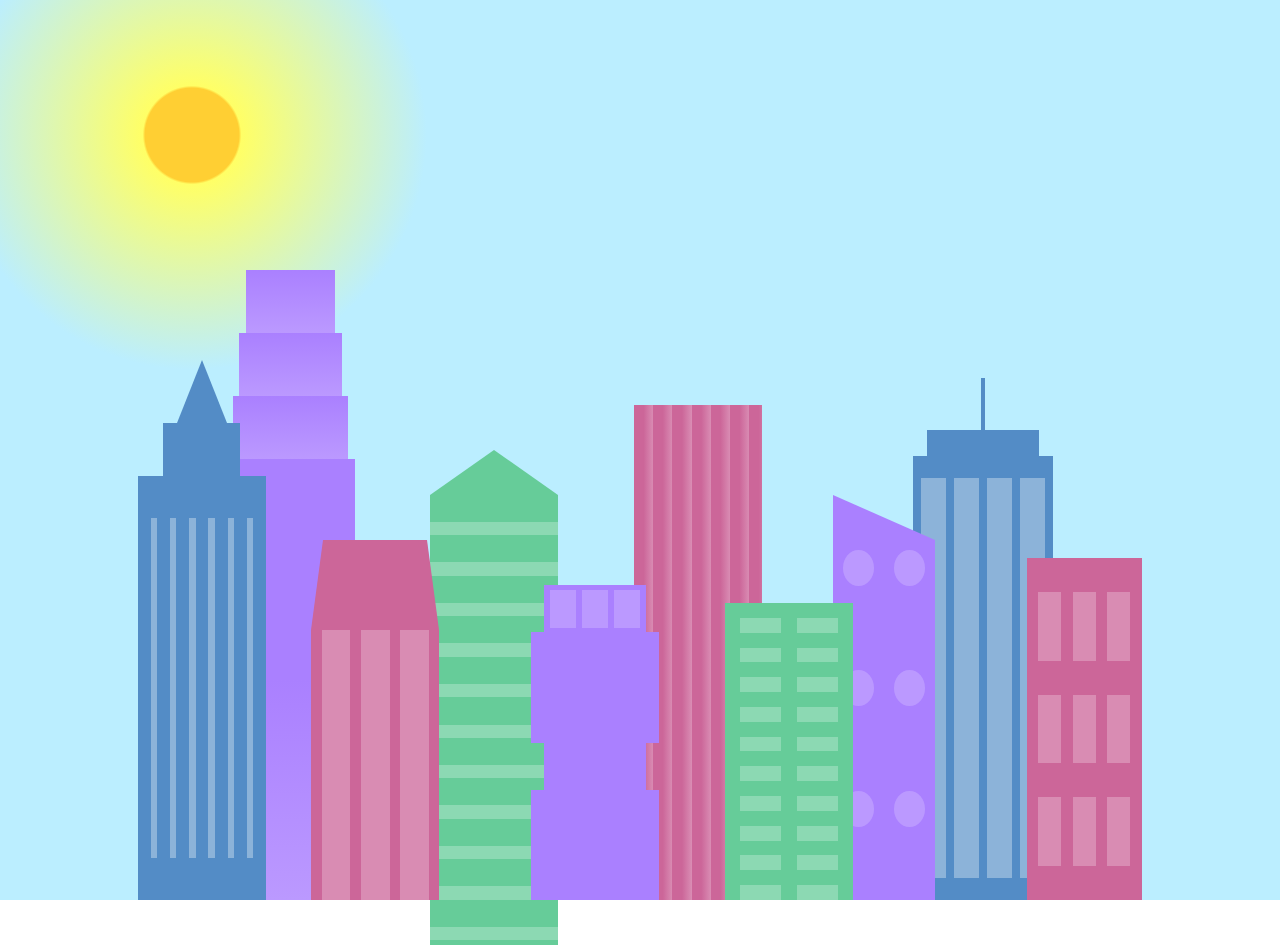
<file: city.html>
<!DOCTYPE html>
<html lang="en">    
  <head>
    <meta charset="UTF-8">
    <title>City Skyline</title>
    <link href="css/city.css" rel="stylesheet" />   
  </head>

  <body>
    <div class="background-buildings sky">
      <div></div>
      <div></div>
      <div class="bb1 building-wrap">
        <div class="bb1a bb1-window"></div>
        <div class="bb1b bb1-window"></div>
        <div class="bb1c bb1-window"></div>
        <div class="bb1d"></div>
      </div>
      <div class="bb2">
        <div class="bb2a"></div>
        <div class="bb2b"></div>
      </div>
      <div class="bb3"></div>
      <div></div>
      <div class="bb4 building-wrap">
        <div class="bb4a"></div>
        <div class="bb4b"></div>
        <div class="bb4c window-wrap">
          <div class="bb4-window"></div>
          <div class="bb4-window"></div>
          <div class="bb4-window"></div>
          <div class="bb4-window"></div>
        </div>
      </div>
      <div></div>
      <div></div>
    </div>

    <div class="foreground-buildings">
      <div></div>
      <div></div>
      <div class="fb1 building-wrap">
        <div class="fb1a"></div>
        <div class="fb1b"></div>
        <div class="fb1c"></div>
      </div>
      <div class="fb2">
        <div class="fb2a"></div>
        <div class="fb2b window-wrap">
          <div class="fb2-window"></div>
          <div class="fb2-window"></div>
          <div class="fb2-window"></div>
        </div>
      </div>
      <div></div>
      <div class="fb3 building-wrap">
        <div class="fb3a window-wrap">
          <div class="fb3-window"></div>
          <div class="fb3-window"></div>
          <div class="fb3-window"></div>
        </div>
        <div class="fb3b"></div>
        <div class="fb3a"></div>
        <div class="fb3b"></div>
      </div>
      <div class="fb4">
        <div class="fb4a"></div>
        <div class="fb4b">
          <div class="fb4-window"></div>
          <div class="fb4-window"></div>
          <div class="fb4-window"></div>
          <div class="fb4-window"></div>
          <div class="fb4-window"></div>
          <div class="fb4-window"></div>
        </div>
      </div>
      <div class="fb5"></div>
      <div class="fb6"></div>
      <div></div>
      <div></div>
    </div>
  </body>
</html>
</file>
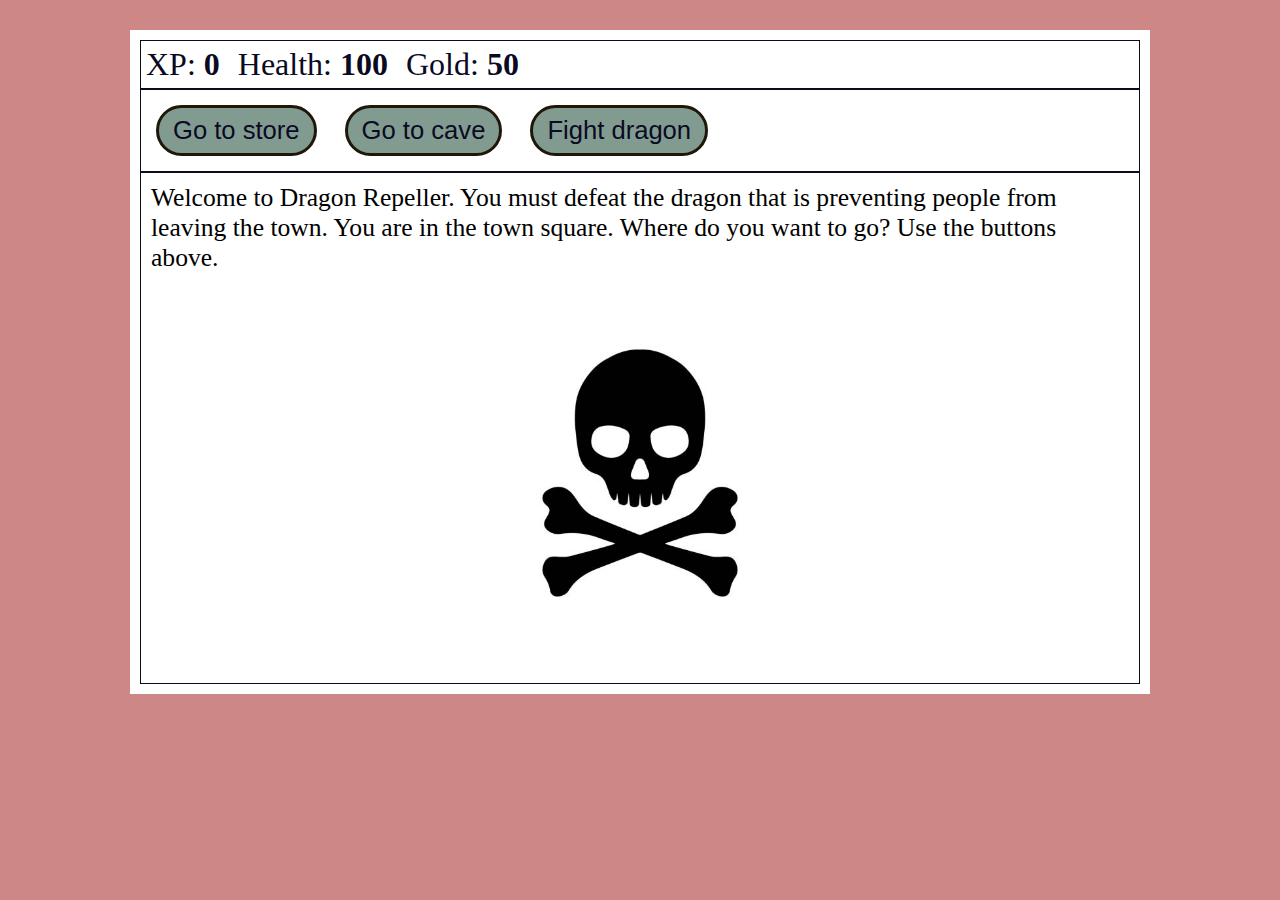
<file: game.html>
<!DOCTYPE html>
<html lang="en">
  <head>
    <meta charset="utf-8">
    <link rel="stylesheet" href="css/styles.css">
    <title>Role-Playing Game from FreeCodeCamp</title>
  </head>
  <body>
    <div id="game">
      <div id="stats">
        <span class="stat">XP: <strong><span id="xpText">0</span></strong></span>
        <span class="stat">Health: <strong><span id="healthText">100</span></strong></span>
        <span class="stat">Gold: <strong><span id="goldText">50</span></strong></span>
      </div>
      <div id="controls">
        <button id="button1" class="buttons">Go to store</button>
        <button id="button2" class="buttons">Go to cave</button>
        <button id="button3" class="buttons">Fight dragon</button>
      </div>
      <div id="monsterStats">
        <span class="stat">Monster Name: <strong><span id="monsterName"></span></strong></span>
        <span class="stat">Health: <strong><span id="monsterHealth"></span></strong></span>
      </div>
      <div id="text">
        Welcome to Dragon Repeller. You must defeat the dragon that is preventing people from leaving the town. You are in the town square. Where do you want to go? Use the buttons above.
        
        <img src="images/skull.jpg" id="skull">
      </div>
      
    </div>
    <script src="js/scripts.js"></script>
  </body>
</html>
</file>
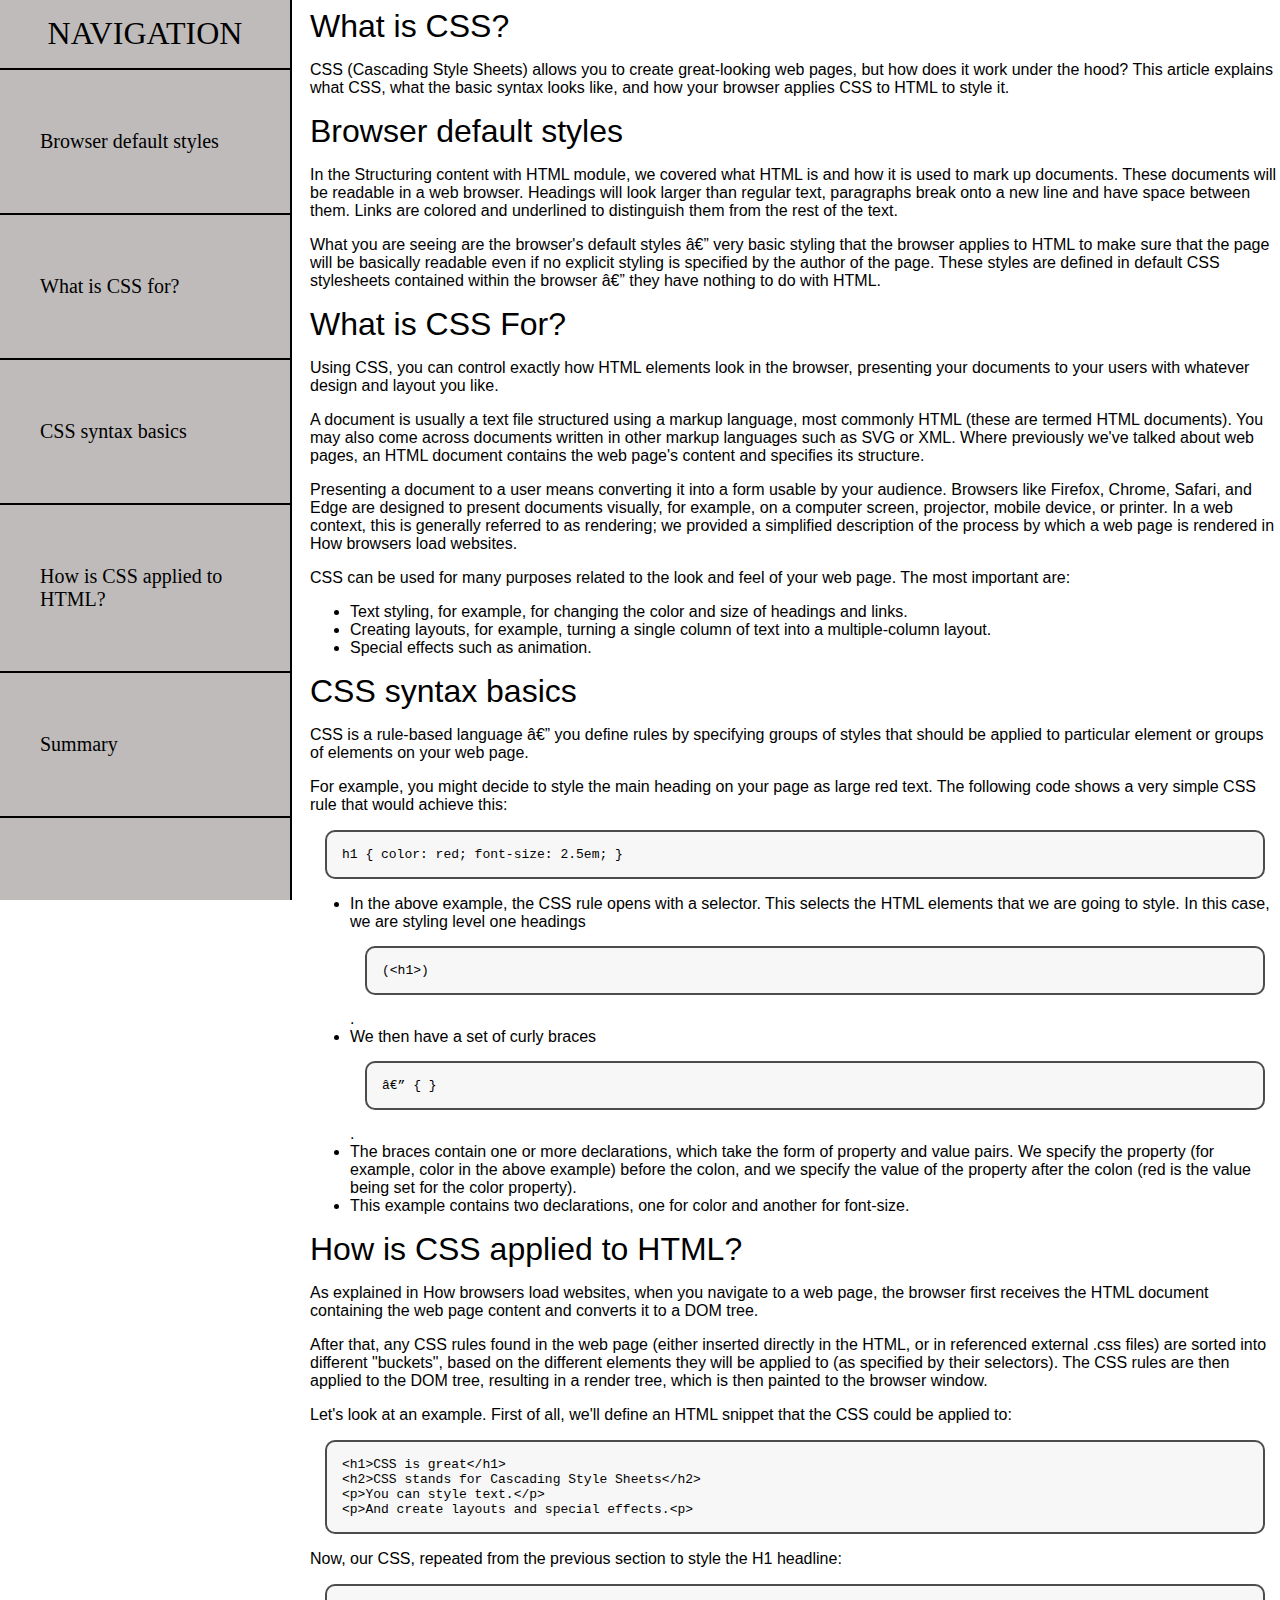
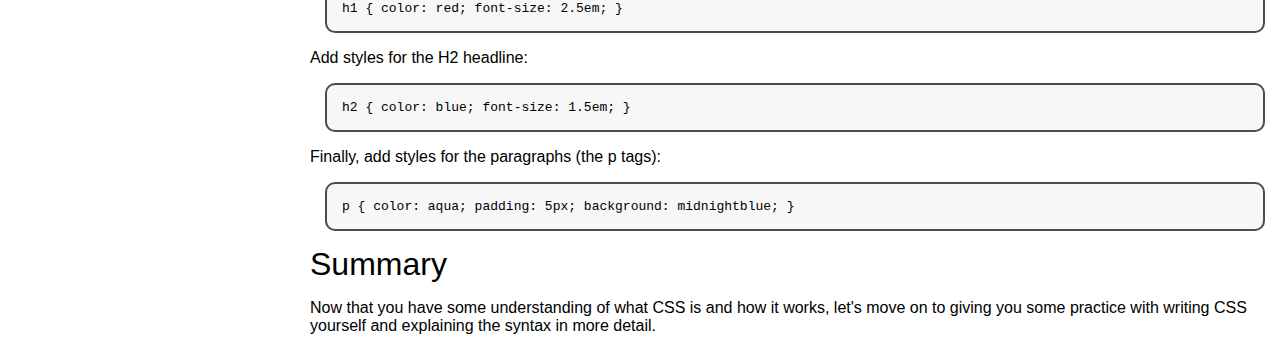
<file: techdoc.html>
<!doctype html>

<html lang="en">

  <head>
    <meta charset="utf-8">
    <meta name="viewport" content="width=device-width, initial-scale=1">
    <title>Technical Doc</title>
    <!-- You may want to add other icon formats and sizes, but have this at the least: -->
    <link rel="shortcut icon" href="favicon.ico">
    <link rel="stylesheet" href="css/techdoc.css">
  </head>

  <body>
    <nav id="navbar">
      <header>NAVIGATION</header>
      <ul>
        
        <li><a class="nav-link" href="#Browser_default_styles">Browser default styles</a></li>
        <li><a class="nav-link" href="#What_is_CSS_for?">What is CSS for?</a></li>
        <li><a class="nav-link" href="#CSS_syntax_basics">CSS syntax basics</a></li>
        <li><a class="nav-link" href="#How_is_CSS_applied_to_HTML?">How is CSS applied to HTML?</a></li> 
        <li><a class="nav-link" href="#Summary">Summary</a></li> 
      </ul>
    </nav>
    <main id="main-doc">
      <section>
        <header>What is CSS?</header>
          <p>CSS (Cascading Style Sheets) allows you to create great-looking web pages, but how does it work under the hood? This article explains what CSS, what the basic syntax looks like, and how your browser applies CSS to HTML to style it.</p>
      </section>
      <section class="main-section" id="Browser_default_styles">
        <header>Browser default styles</header>
          <p>In the Structuring content with HTML module, we covered what HTML is and how it is used to mark up documents. These documents will be readable in a web browser. Headings will look larger than regular text, paragraphs break onto a new line and have space between them. Links are colored and underlined to distinguish them from the rest of the text.</p>
          <p>What you are seeing are the browser's default styles â€” very basic styling that the browser applies to HTML to make sure that the page will be basically readable even if no explicit styling is specified by the author of the page. These styles are defined in default CSS stylesheets contained within the browser â€” they have nothing to do with HTML.</p>
      </section>
      <section class="main-section" id="What_is_CSS_for?">
        <header>What is CSS For?</header>
          <p>Using CSS, you can control exactly how HTML elements look in the browser, presenting your documents to your users with whatever design and layout you like.</p>
          <p>A document is usually a text file structured using a markup language, most commonly HTML (these are termed HTML documents). You may also come across documents written in other markup languages such as SVG or XML. Where previously we've talked about web pages, an HTML document contains the web page's content and specifies its structure.</p>
          <p>Presenting a document to a user means converting it into a form usable by your audience. Browsers like Firefox, Chrome, Safari, and Edge are designed to present documents visually, for example, on a computer screen, projector, mobile device, or printer. In a web context, this is generally referred to as rendering; we provided a simplified description of the process by which a web page is rendered in How browsers load websites.</p>
          <p>CSS can be used for many purposes related to the look and feel of your web page. The most important are:
          </p>
          <ul>
            <li>Text styling, for example, for changing the color and size of headings and links.</li>
            <li>Creating layouts, for example, turning a single column of text into a multiple-column layout.</li>
            <li>Special effects such as animation.</li>
          </ul>
      </section>
      <section class="main-section" id="CSS_syntax_basics">
        <header>CSS syntax basics</header>
          <p>CSS is a rule-based language â€” you define rules by specifying groups of styles that should be applied to particular element or groups of elements on your web page.</p>
          <p>For example, you might decide to style the main heading on your page as large red text. The following code shows a very simple CSS rule that would achieve this:</p>
          <code>h1 {
            color: red;
            font-size: 2.5em;
          }</code>
          <ul>
            <li>In the above example, the CSS rule opens with a selector. This selects the HTML elements that we are going to style. In this case, we are styling level one headings <code>(&lt;h1&gt;)</code>.</li>
            <li>We then have a set of curly braces <code>â€” { }</code>.</li>
            <li>The braces contain one or more declarations, which take the form of property and value pairs. We specify the property (for example, color in the above example) before the colon, and we specify the value of the property after the colon (red is the value being set for the color property).</li>
            <li>This example contains two declarations, one for color and another for font-size.</li>
          </ul>
      </section>
      <section class="main-section" id="How_is_CSS_applied_to_HTML?">
        <header>How is CSS applied to HTML?</header>
          <p>As explained in How browsers load websites, when you navigate to a web page, the browser first receives the HTML document containing the web page content and converts it to a DOM tree.</p>
          <p>After that, any CSS rules found in the web page (either inserted directly in the HTML, or in referenced external .css files) are sorted into different "buckets", based on the different elements they will be applied to (as specified by their selectors). The CSS rules are then applied to the DOM tree, resulting in a render tree, which is then painted to the browser window.</p>
          <p>Let's look at an example. First of all, we'll define an HTML snippet that the CSS could be applied to:</p>
          <code>&lt;h1&gt;CSS is great&lt;/h1&gt;<br>
            &lt;h2&gt;CSS stands for Cascading Style Sheets&lt;/h2&gt;<br>
            &lt;p&gt;You can style text.&lt;/p&gt;<br>
            &lt;p&gt;And create layouts and special effects.&lt;p&gt;</code>
          <p>Now, our CSS, repeated from the previous section to style the H1 headline:</p>
          <code>h1 {
            color: red;
            font-size: 2.5em;
          }</code>
          <p>Add styles for the H2 headline:</p>
          <code>h2 {
            color: blue;
            font-size: 1.5em;
          }</code>
          <p>Finally, add styles for the paragraphs (the p tags):</p>
          <code>p {
            color: aqua;
            padding: 5px;
            background: midnightblue;
          }</code>
      </section>
      <section class="main-section" id="Summary">
        <header>Summary</header>
          <p>Now that you have some understanding of what CSS is and how it works, let's move on to giving you some practice with writing CSS yourself and explaining the syntax in more detail.</p>
      </section>

    </main>
    <!--<script src="your.js"></script>
    <noscript>
       Optional, place it wherever it makes sense 
      JavaScript is not enabled.
    </noscript>-->
  </body>

</html>
</file>
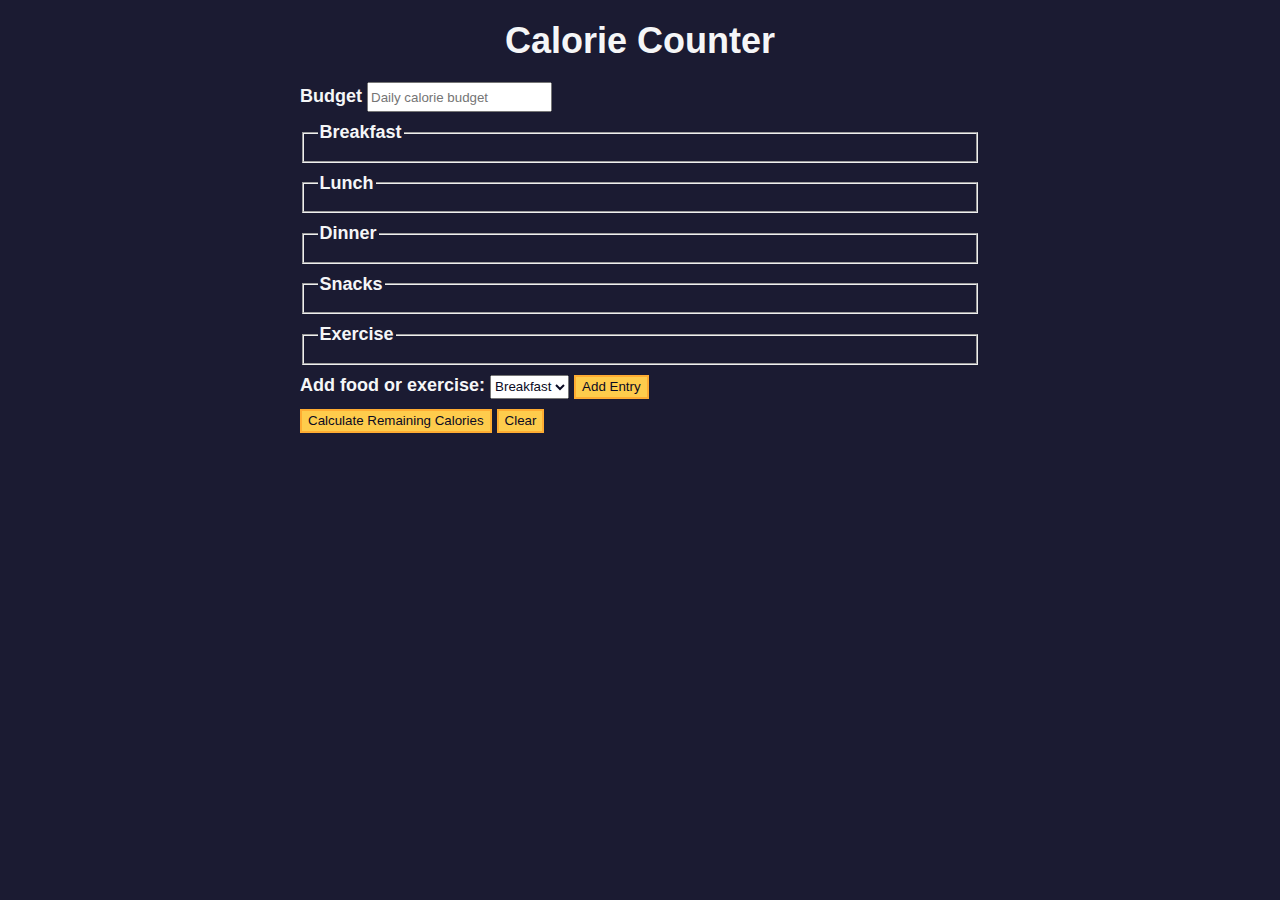
<file: calorie-counter/calorie-counter.html>
<!DOCTYPE html>
<html lang="en">
  <head>
    <meta charset="utf-8" />
    <meta name="viewport" content="width=device-width, initial-scale=1.0" />
    <link rel="stylesheet" href="calorie-counter.css" />
    <title>Calorie Counter</title>
  </head>
  <body>
    <main>
      <h1>Calorie Counter</h1>
      <div class="container">
        <form id="calorie-counter">
          <label for="budget">Budget</label>
          <input
            type="number"
            min="0"
            id="budget"
            placeholder="Daily calorie budget"
            required
          />
          <fieldset id="breakfast">
            <legend>Breakfast</legend>
            <div class="input-container"></div>
          </fieldset>
          <fieldset id="lunch">
            <legend>Lunch</legend>
            <div class="input-container"></div>
          </fieldset>
          <fieldset id="dinner">
            <legend>Dinner</legend>
            <div class="input-container"></div>
          </fieldset>
          <fieldset id="snacks">
            <legend>Snacks</legend>
            <div class="input-container"></div>
          </fieldset>
          <fieldset id="exercise">
            <legend>Exercise</legend>
            <div class="input-container"></div>
          </fieldset>
          <div class="controls">
            <span>
              <label for="entry-dropdown">Add food or exercise:</label>
              <select id="entry-dropdown" name="options">
                <option value="breakfast" selected>Breakfast</option>
                <option value="lunch">Lunch</option>
                <option value="dinner">Dinner</option>
                <option value="snacks">Snacks</option>
                <option value="exercise">Exercise</option>
              </select>
              <button type="button" id="add-entry">Add Entry</button>
            </span>
          </div>
          <div>
            <button type="submit">
              Calculate Remaining Calories
            </button>
            <button type="button" id="clear">Clear</button>
          </div>
        </form>
        <div id="output" class="output hide"></div>
      </div>
    </main>
    <script src="calorie-counter.js"></script>
  </body>
</html>
</file>
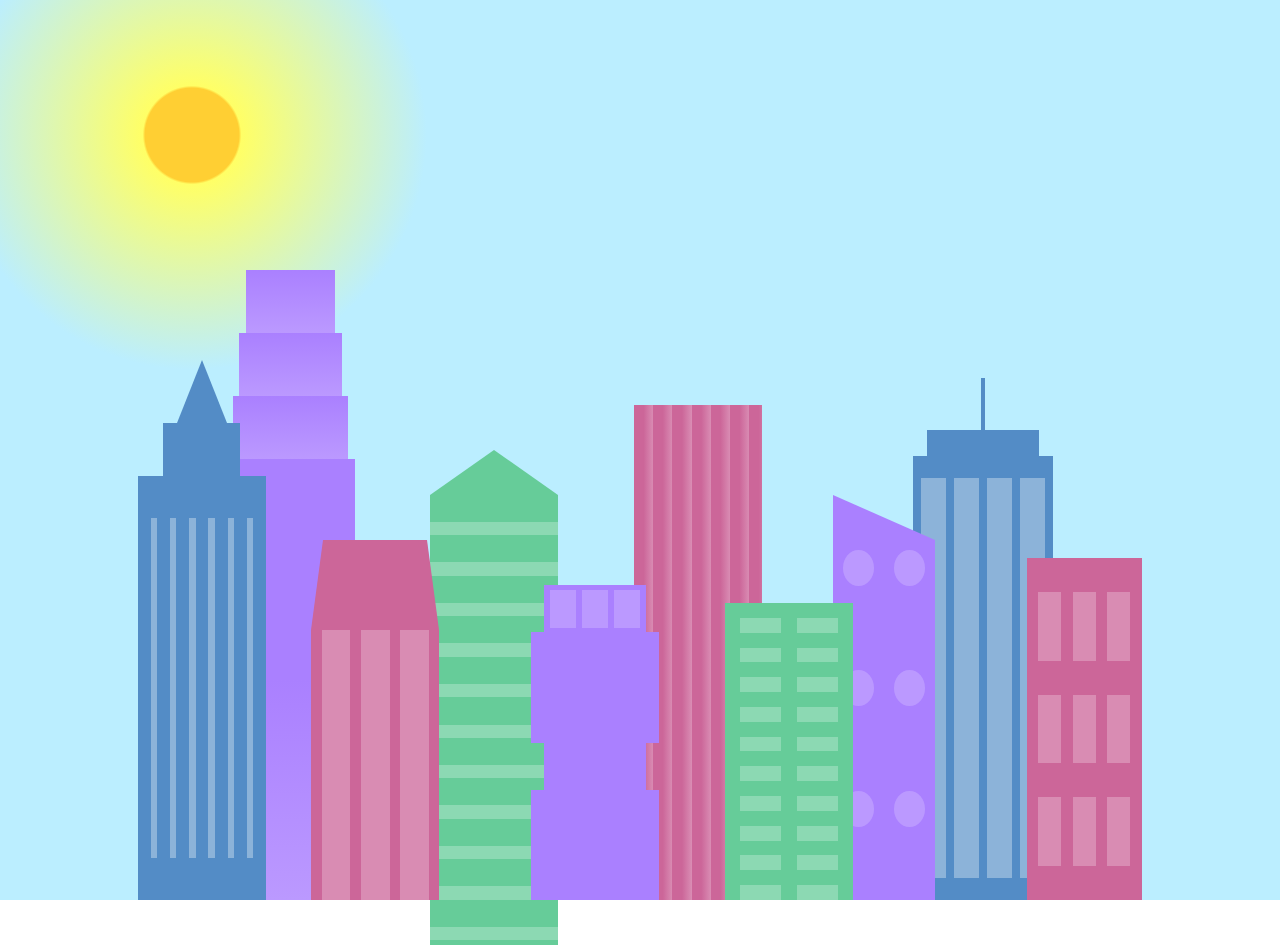
<file: city/city.html>
<!DOCTYPE html>
<html lang="en">    
  <head>
    <meta charset="UTF-8">
    <title>City Skyline</title>
    <link href="city.css" rel="stylesheet" />   
  </head>

  <body>
    <div class="background-buildings sky">
      <div></div>
      <div></div>
      <div class="bb1 building-wrap">
        <div class="bb1a bb1-window"></div>
        <div class="bb1b bb1-window"></div>
        <div class="bb1c bb1-window"></div>
        <div class="bb1d"></div>
      </div>
      <div class="bb2">
        <div class="bb2a"></div>
        <div class="bb2b"></div>
      </div>
      <div class="bb3"></div>
      <div></div>
      <div class="bb4 building-wrap">
        <div class="bb4a"></div>
        <div class="bb4b"></div>
        <div class="bb4c window-wrap">
          <div class="bb4-window"></div>
          <div class="bb4-window"></div>
          <div class="bb4-window"></div>
          <div class="bb4-window"></div>
        </div>
      </div>
      <div></div>
      <div></div>
    </div>

    <div class="foreground-buildings">
      <div></div>
      <div></div>
      <div class="fb1 building-wrap">
        <div class="fb1a"></div>
        <div class="fb1b"></div>
        <div class="fb1c"></div>
      </div>
      <div class="fb2">
        <div class="fb2a"></div>
        <div class="fb2b window-wrap">
          <div class="fb2-window"></div>
          <div class="fb2-window"></div>
          <div class="fb2-window"></div>
        </div>
      </div>
      <div></div>
      <div class="fb3 building-wrap">
        <div class="fb3a window-wrap">
          <div class="fb3-window"></div>
          <div class="fb3-window"></div>
          <div class="fb3-window"></div>
        </div>
        <div class="fb3b"></div>
        <div class="fb3a"></div>
        <div class="fb3b"></div>
      </div>
      <div class="fb4">
        <div class="fb4a"></div>
        <div class="fb4b">
          <div class="fb4-window"></div>
          <div class="fb4-window"></div>
          <div class="fb4-window"></div>
          <div class="fb4-window"></div>
          <div class="fb4-window"></div>
          <div class="fb4-window"></div>
        </div>
      </div>
      <div class="fb5"></div>
      <div class="fb6"></div>
      <div></div>
      <div></div>
    </div>
  </body>
</html>
</file>
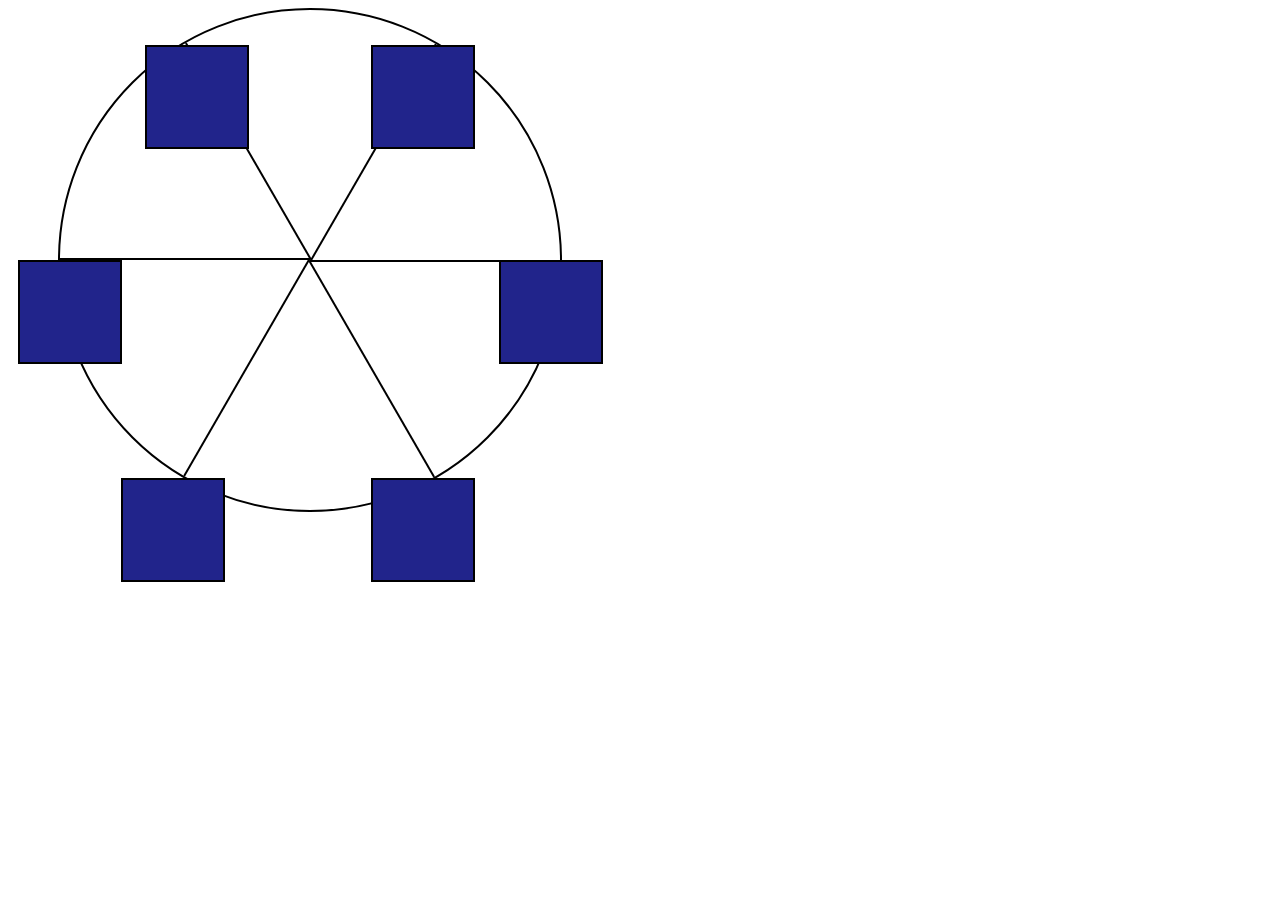
<file: ferris wheel/ferris.html>
<!DOCTYPE html>
<html lang="en">
  <head>
    <meta charset="UTF-8">
    <title>Ferris Wheel</title>
    <link rel="stylesheet" href="ferris.css">
  </head>
  <body>
    <div class="wheel">
      <span class="line"></span>
      <span class="line"></span>
      <span class="line"></span>
      <span class="line"></span>
      <span class="line"></span>
      <span class="line"></span>

      <div class="cabin"></div>
      <div class="cabin"></div>
      <div class="cabin"></div>
      <div class="cabin"></div>
      <div class="cabin"></div>
      <div class="cabin"></div>
    </div>
  </body>
</html>
</file>
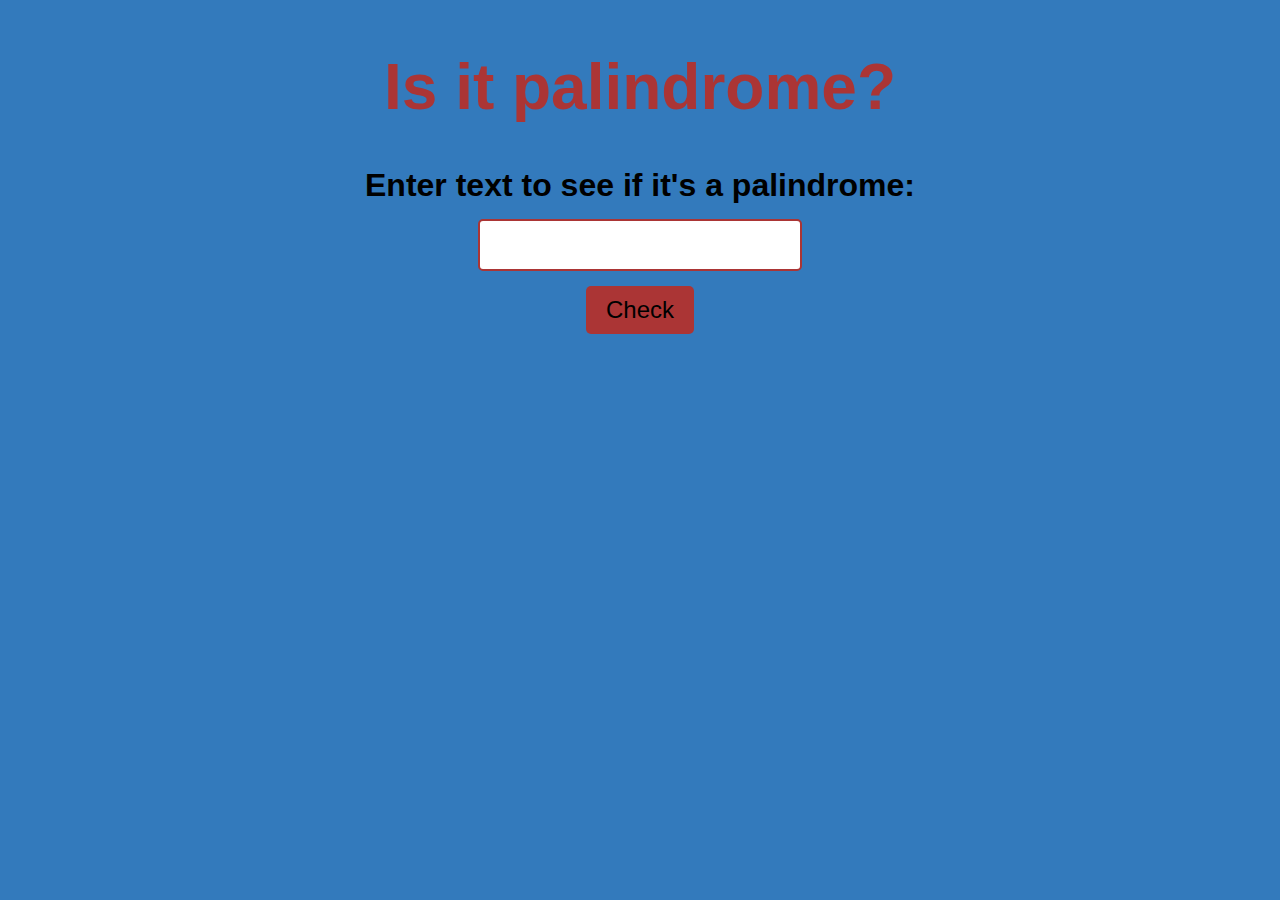
<file: Palindrome Checker/Palindrome.html>
<!DOCTYPE html>
<html lang="en">
<head>
    <meta charset="UTF-8">
    <meta name="viewport" content="width=device-width, initial-scale=1.0">
    <link rel="stylesheet" href="Palindrome.css">
    <title>Palindrome Checker</title>
</head>
<body>
    <div class="wrapper">
    <main class="container">
        <h1 class="title">Is it palindrome?</h1>
        <div class="palindrome-div">
            <label for="text-input">Enter text to see if it's a palindrome:</label>
            <input type="text" id="text-input" class="palindrome-input">
            <button id="check-btn" class="palindrome-btn">Check</button>
            <div id="result" class="results-div hidden"></div>
        </div>
    </div>
    </main>
    <script src="Palindrome.js"></script>
</body>
</html>
</file>
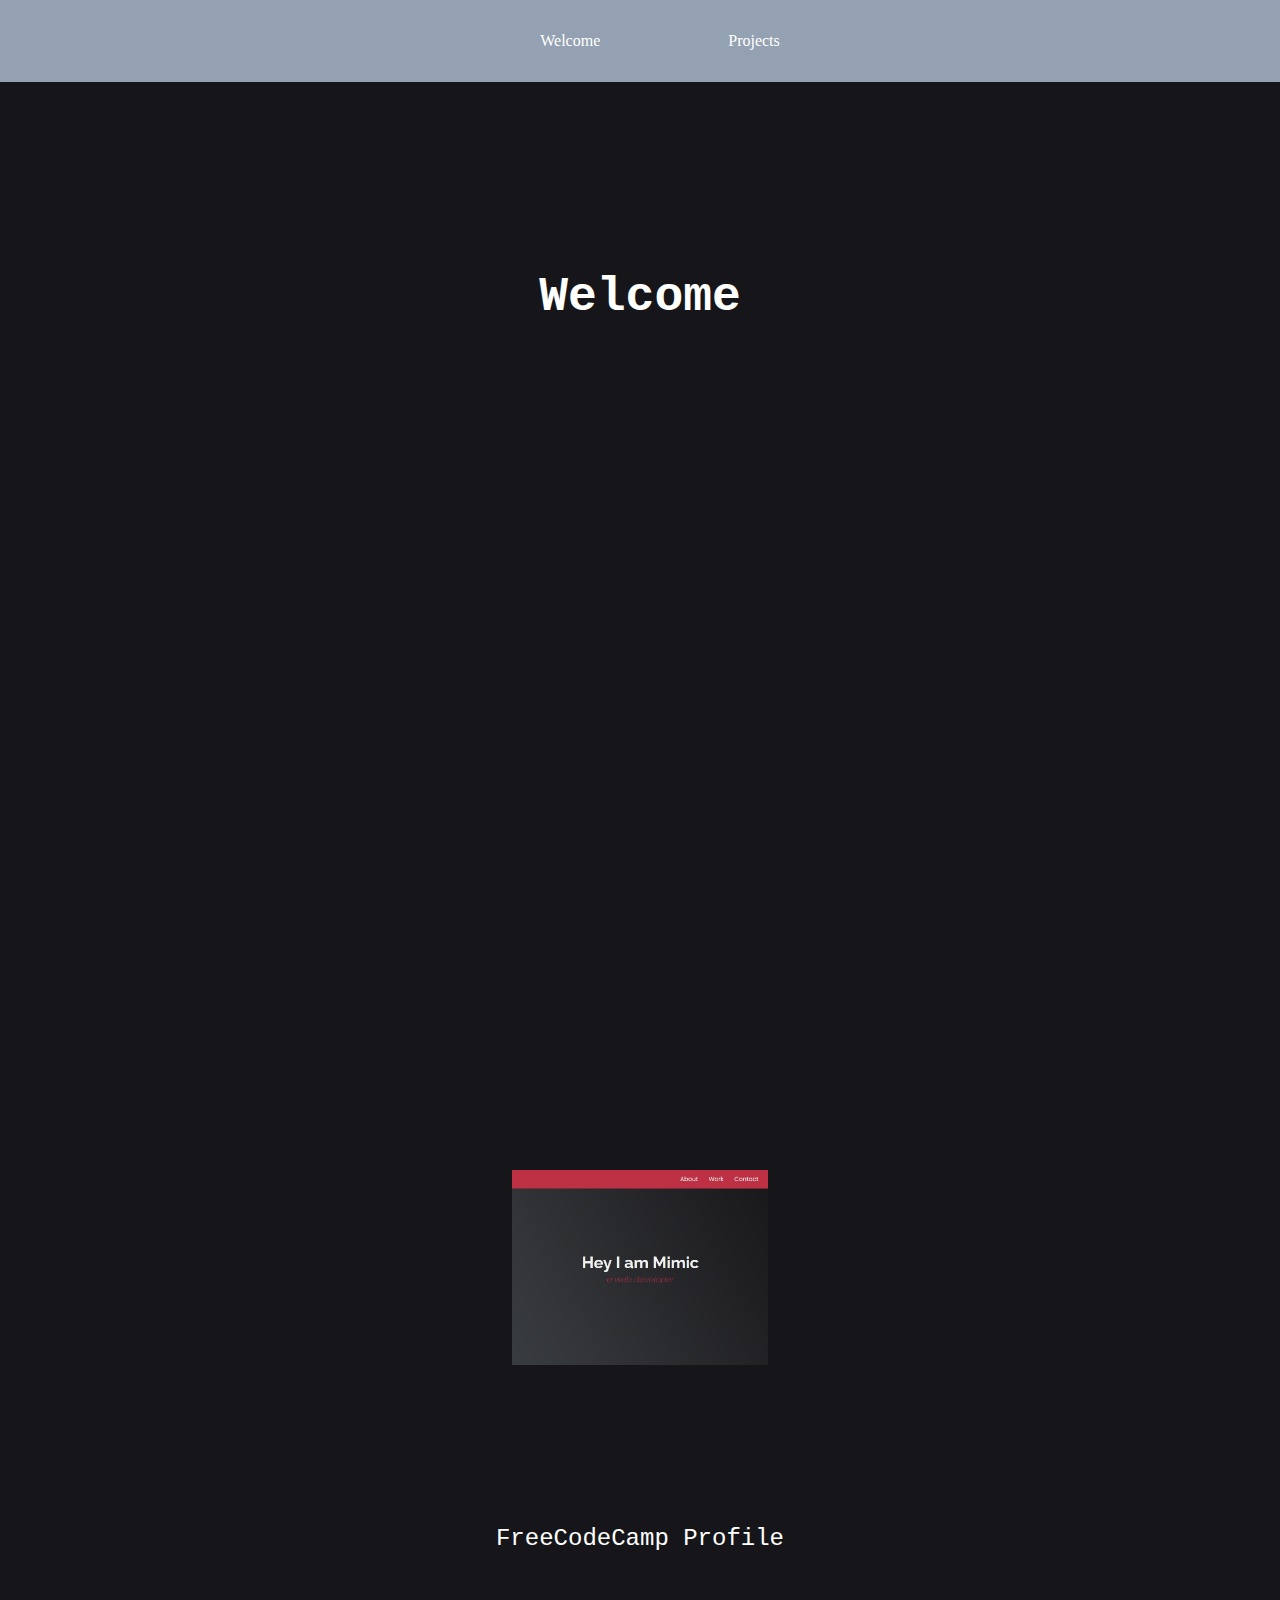
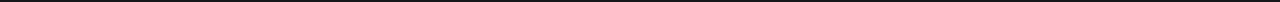
<file: portfolio/portfolio.html>
<!DOCTYPE html>
<html lang="en">
  <head>
    <meta charset="UTF-8">
    <meta name="viewport" content="width=device-width, initial-scale=1.0">
    <meta http-equiv="X-UA-Compatible" content="ie=edge">
    <title>Oskar Portfolio</title>
    <link rel="stylesheet" href="portfolio.css">
  </head>
  <body>
        <header>
            <nav id="nav-bar">
                <ul class="nav-links">
                    <li><a href="#welcome-section" class="nav-link">Welcome</a></li>
                    <li><a href="#projects" class="nav-link">Projects</a></li>
            </nav>
        </header>
    <section id="welcome-section">
        <h1>Welcome</h1>
    </section>
    <section id="projects">
        <a href="https://personal-portfolio.freecodecamp.rocks/" class="project-tile" target="_blank">
            <img src="./portfpic1.jpg" >
        </a>
    </section>
   <a href="https://www.freecodecamp.org/Oskar_Elliasen" id="profile-link" target="_blank">FreeCodeCamp Profile</a>
  </body>
</html>
</file>
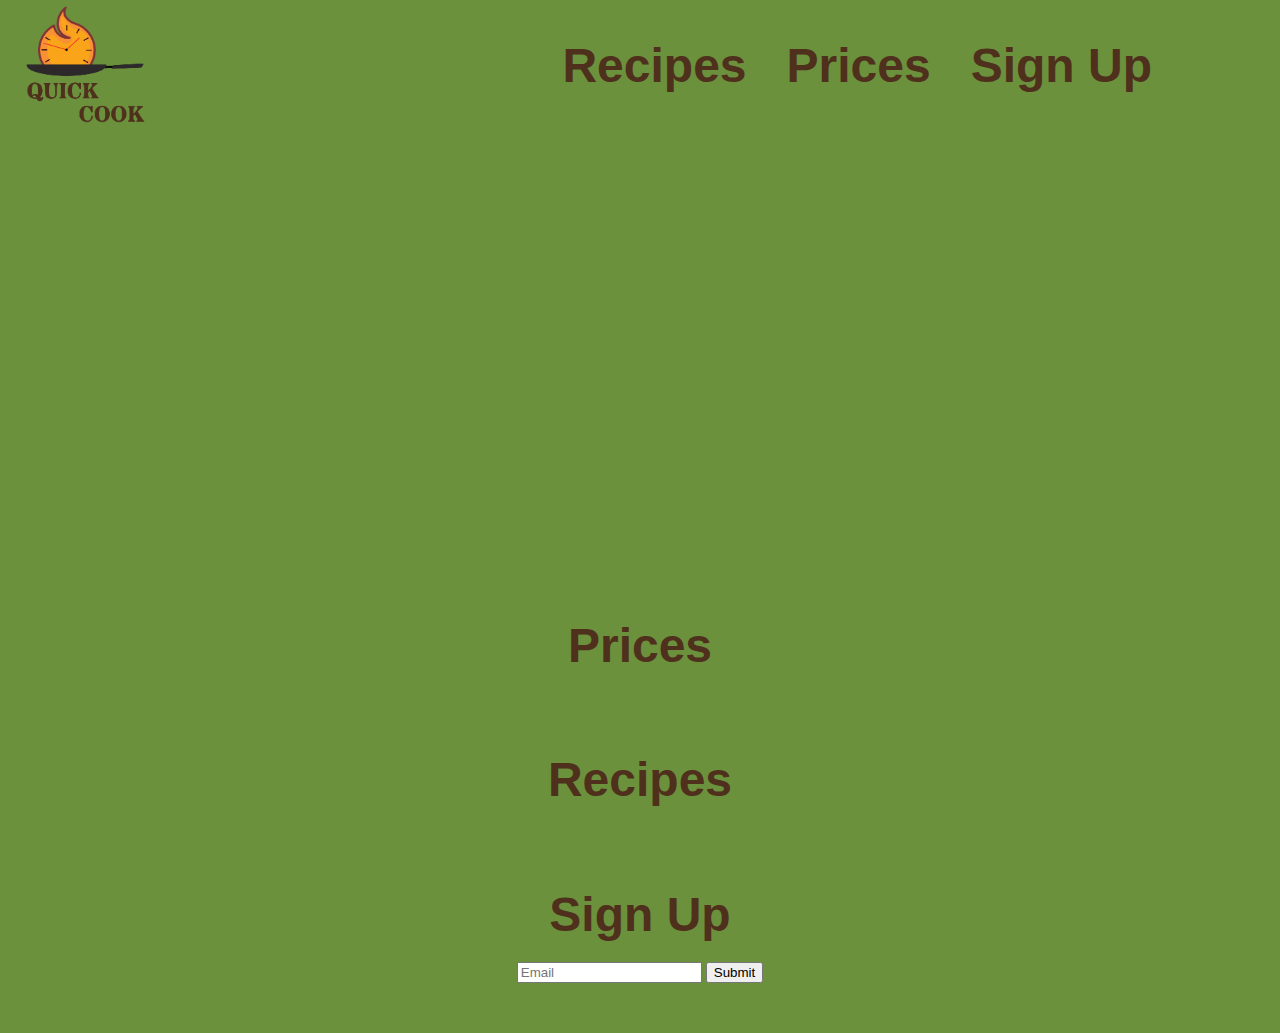
<file: product-page/product-page.html>
<!DOCTYPE html>
<html lang="en">
<head>
  <meta charset="utf-8">
  <title></title>
  <link href="product-page.css" rel="stylesheet" />
</head>
<body>
    <div class="wrapper">
        <header id="header">
            <img id="header-img" src="../images/App-Logo.png" alt="" /> 
            <nav id ="nav-bar">
                <ul>
                    <li ><a class="nav-link" href="#Recipes">Recipes</a></li>
                    <li ><a class="nav-link" href="#Prices">Prices</a></li>
                    <li ><a class="nav-link" href="#Sign-up">Sign Up</a></li>
                </ul>
            </nav>
        </header>
        <section class="video-container">
            <iframe id="video" width="100%" height="100%" src="https://www.youtube.com/embed/6lFtwN85PNY?si=a0aB0moKsxjlNlhP" title="YouTube video player" frameborder="0" allow="accelerometer; autoplay; clipboard-write; encrypted-media; gyroscope; picture-in-picture; web-share" referrerpolicy="strict-origin-when-cross-origin" allowfullscreen></iframe>
        </section>
        <section id="Prices">
            <h2>Prices</h2>
        </section>
        <section id="Recipes">
            <h2>Recipes</h2>
        </section>
            <span id="Sign-up">
            <h2>Sign Up</h2>
            </span>
        <div id="form-container">
            <form id="form" action="https://www.freecodecamp.com/email-submit" method="POST">
            <input id="email" type="email" placeholder="Email" required name="email" />
            <input id="submit" type="submit" value="Submit" />
            </form>
        </div>
    </div>
</body>
</html>
</file>
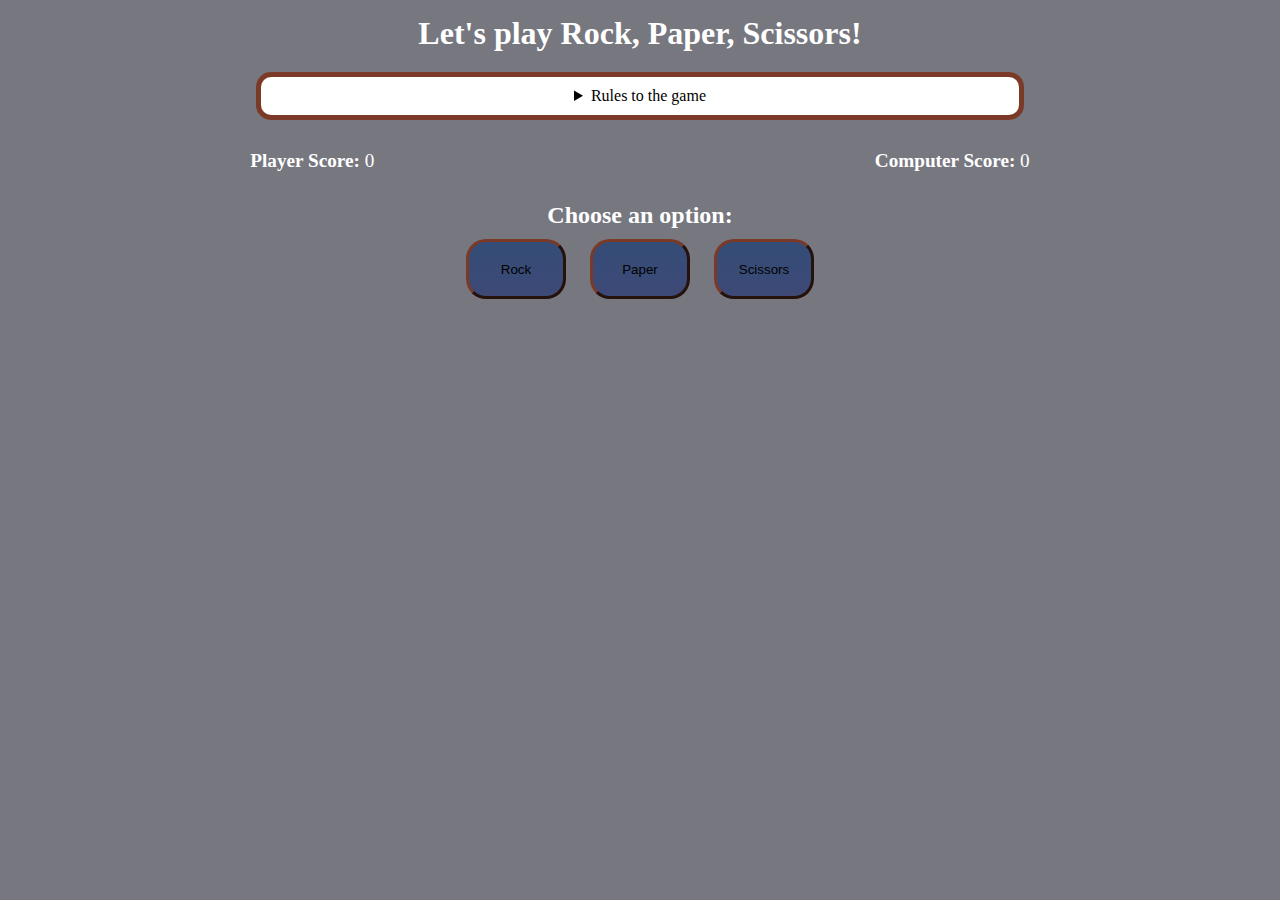
<file: RockPaperScissors/RockPC.html>
<!DOCTYPE html>
<html lang="en">
  <head>
    <meta charset="UTF-8" />
    <meta name="viewport" content="width=device-width, initial-scale=1.0" />
    <title>Rock, Paper, Scissors game</title>
    <link rel="stylesheet" href="RockPC.css" />
  </head>
  <body>
    <h1>Let's play Rock, Paper, Scissors!</h1>
    <main>
      <details class="rules-container">
        <summary>Rules to the game</summary>

        <p>You will be playing against the computer.</p>
        <p>You can choose between Rock, Paper, and Scissors.</p>
        <p>The first one to three points wins.</p>

        <p>Here are the rules to getting a point in the game:</p>
        <ul>
          <li>Rock beats Scissors</li>
          <li>Scissors beats Paper</li>
          <li>Paper beats Rock</li>
        </ul>
        <p>
          If the player and computer choose the same option (Ex. Paper and
          Paper), then no one gets the point.
        </p>
      </details>

      <div class="score-container">
        <strong
          >Player Score: <span class="score" id="player-score">0</span></strong
        >
        <strong
          >Computer Score:
          <span class="score" id="computer-score">0</span></strong
        >
      </div>

      <section class="options-container">
        <h2>Choose an option:</h2>
        <div class="btn-container">
          <button id="rock-btn" class="btn">Rock</button>
          <button id="paper-btn" class="btn">Paper</button>
          <button id="scissors-btn" class="btn">Scissors</button>
        </div>
      </section>

      <div class="results-container">
        <p id="results-msg"></p>
        <p id="winner-msg"></p>
        <button class="btn" id="reset-game-btn">Play again?</button>
      </div>
    </main>
    <script src="RockPC.js"></script>
  </body>
</html>
</file>
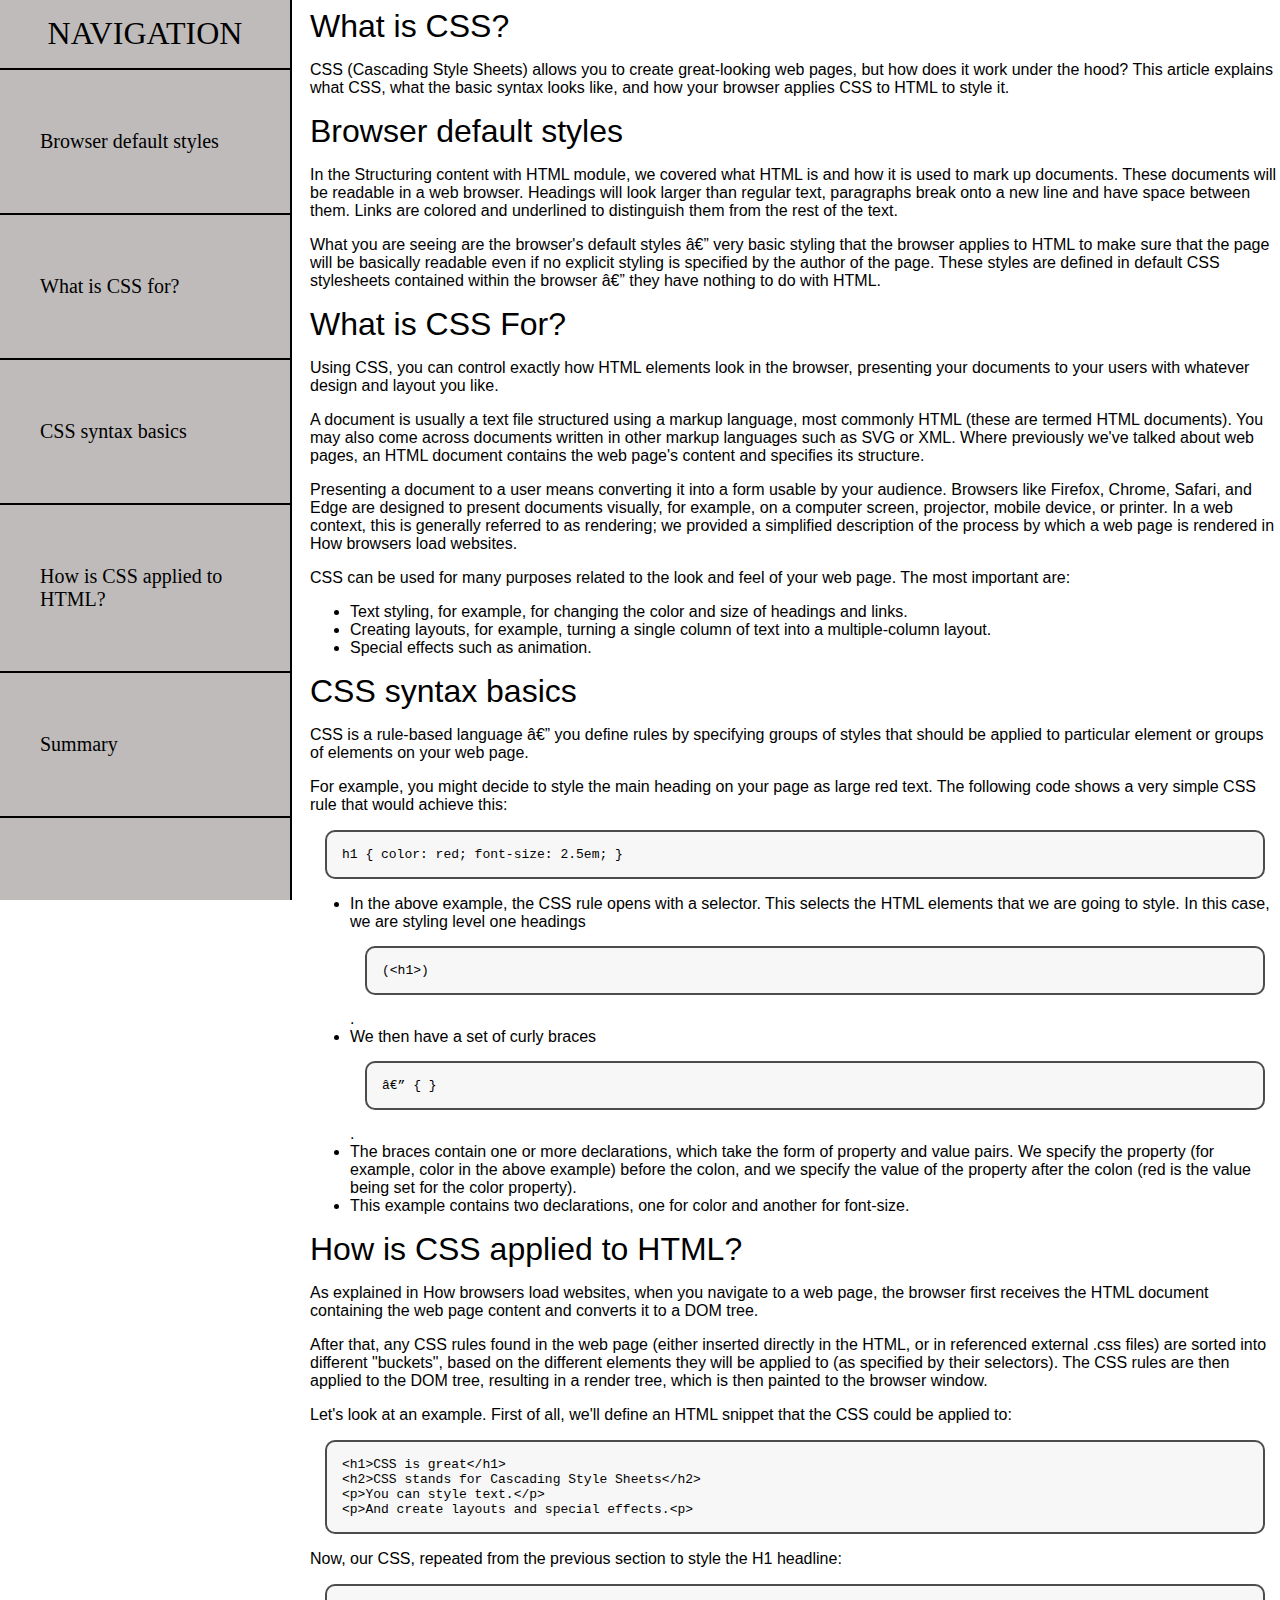
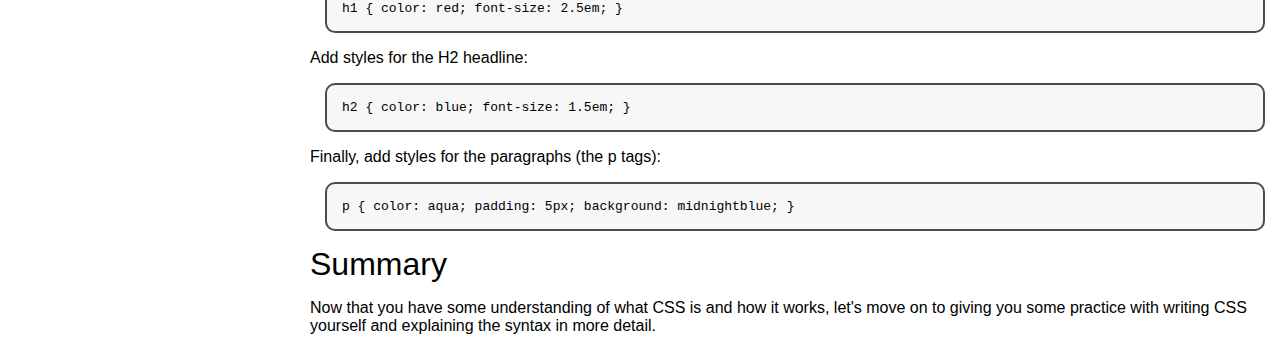
<file: techdoc/techdoc.html>
<!doctype html>

<html lang="en">

  <head>
    <meta charset="utf-8">
    <meta name="viewport" content="width=device-width, initial-scale=1">
    <title>Technical Doc</title>
    <!-- You may want to add other icon formats and sizes, but have this at the least: -->
    <link rel="shortcut icon" href="favicon.ico">
    <link rel="stylesheet" href="techdoc.css">
  </head>

  <body>
    <nav id="navbar">
      <header>NAVIGATION</header>
      <ul>
        
        <li><a class="nav-link" href="#Browser_default_styles">Browser default styles</a></li>
        <li><a class="nav-link" href="#What_is_CSS_for?">What is CSS for?</a></li>
        <li><a class="nav-link" href="#CSS_syntax_basics">CSS syntax basics</a></li>
        <li><a class="nav-link" href="#How_is_CSS_applied_to_HTML?">How is CSS applied to HTML?</a></li> 
        <li><a class="nav-link" href="#Summary">Summary</a></li> 
      </ul>
    </nav>
    <main id="main-doc">
      <section>
        <header>What is CSS?</header>
          <p>CSS (Cascading Style Sheets) allows you to create great-looking web pages, but how does it work under the hood? This article explains what CSS, what the basic syntax looks like, and how your browser applies CSS to HTML to style it.</p>
      </section>
      <section class="main-section" id="Browser_default_styles">
        <header>Browser default styles</header>
          <p>In the Structuring content with HTML module, we covered what HTML is and how it is used to mark up documents. These documents will be readable in a web browser. Headings will look larger than regular text, paragraphs break onto a new line and have space between them. Links are colored and underlined to distinguish them from the rest of the text.</p>
          <p>What you are seeing are the browser's default styles â€” very basic styling that the browser applies to HTML to make sure that the page will be basically readable even if no explicit styling is specified by the author of the page. These styles are defined in default CSS stylesheets contained within the browser â€” they have nothing to do with HTML.</p>
      </section>
      <section class="main-section" id="What_is_CSS_for?">
        <header>What is CSS For?</header>
          <p>Using CSS, you can control exactly how HTML elements look in the browser, presenting your documents to your users with whatever design and layout you like.</p>
          <p>A document is usually a text file structured using a markup language, most commonly HTML (these are termed HTML documents). You may also come across documents written in other markup languages such as SVG or XML. Where previously we've talked about web pages, an HTML document contains the web page's content and specifies its structure.</p>
          <p>Presenting a document to a user means converting it into a form usable by your audience. Browsers like Firefox, Chrome, Safari, and Edge are designed to present documents visually, for example, on a computer screen, projector, mobile device, or printer. In a web context, this is generally referred to as rendering; we provided a simplified description of the process by which a web page is rendered in How browsers load websites.</p>
          <p>CSS can be used for many purposes related to the look and feel of your web page. The most important are:
          </p>
          <ul>
            <li>Text styling, for example, for changing the color and size of headings and links.</li>
            <li>Creating layouts, for example, turning a single column of text into a multiple-column layout.</li>
            <li>Special effects such as animation.</li>
          </ul>
      </section>
      <section class="main-section" id="CSS_syntax_basics">
        <header>CSS syntax basics</header>
          <p>CSS is a rule-based language â€” you define rules by specifying groups of styles that should be applied to particular element or groups of elements on your web page.</p>
          <p>For example, you might decide to style the main heading on your page as large red text. The following code shows a very simple CSS rule that would achieve this:</p>
          <code>h1 {
            color: red;
            font-size: 2.5em;
          }</code>
          <ul>
            <li>In the above example, the CSS rule opens with a selector. This selects the HTML elements that we are going to style. In this case, we are styling level one headings <code>(&lt;h1&gt;)</code>.</li>
            <li>We then have a set of curly braces <code>â€” { }</code>.</li>
            <li>The braces contain one or more declarations, which take the form of property and value pairs. We specify the property (for example, color in the above example) before the colon, and we specify the value of the property after the colon (red is the value being set for the color property).</li>
            <li>This example contains two declarations, one for color and another for font-size.</li>
          </ul>
      </section>
      <section class="main-section" id="How_is_CSS_applied_to_HTML?">
        <header>How is CSS applied to HTML?</header>
          <p>As explained in How browsers load websites, when you navigate to a web page, the browser first receives the HTML document containing the web page content and converts it to a DOM tree.</p>
          <p>After that, any CSS rules found in the web page (either inserted directly in the HTML, or in referenced external .css files) are sorted into different "buckets", based on the different elements they will be applied to (as specified by their selectors). The CSS rules are then applied to the DOM tree, resulting in a render tree, which is then painted to the browser window.</p>
          <p>Let's look at an example. First of all, we'll define an HTML snippet that the CSS could be applied to:</p>
          <code>&lt;h1&gt;CSS is great&lt;/h1&gt;<br>
            &lt;h2&gt;CSS stands for Cascading Style Sheets&lt;/h2&gt;<br>
            &lt;p&gt;You can style text.&lt;/p&gt;<br>
            &lt;p&gt;And create layouts and special effects.&lt;p&gt;</code>
          <p>Now, our CSS, repeated from the previous section to style the H1 headline:</p>
          <code>h1 {
            color: red;
            font-size: 2.5em;
          }</code>
          <p>Add styles for the H2 headline:</p>
          <code>h2 {
            color: blue;
            font-size: 1.5em;
          }</code>
          <p>Finally, add styles for the paragraphs (the p tags):</p>
          <code>p {
            color: aqua;
            padding: 5px;
            background: midnightblue;
          }</code>
      </section>
      <section class="main-section" id="Summary">
        <header>Summary</header>
          <p>Now that you have some understanding of what CSS is and how it works, let's move on to giving you some practice with writing CSS yourself and explaining the syntax in more detail.</p>
      </section>

    </main>
    <!--<script src="your.js"></script>
    <noscript>
       Optional, place it wherever it makes sense 
      JavaScript is not enabled.
    </noscript>-->
  </body>

</html>
</file>
<file: css/city.css>
:root {
    --building-color1: #aa80ff;
    --building-color2: #66cc99;
    --building-color3: #cc6699;
    --building-color4: #538cc6;
    --window-color1: #bb99ff;
    --window-color2: #8cd9b3;
    --window-color3: #d98cb3;
    --window-color4: #8cb3d9;
  }
  
  * {
    box-sizing: border-box;
  }
  
  body {
    height: 100vh;
    margin: 0;
    overflow: hidden;
  }
  
  .background-buildings, .foreground-buildings {
    width: 100%;
    height: 100%;
    display: flex;
    align-items: flex-end;
    justify-content: space-evenly;
    position: absolute;
    top: 0;
  }
  
  .building-wrap {
    display: flex;
    flex-direction: column;
    align-items: center;
  }
  
  .window-wrap {
    display: flex;
    align-items: center;
    justify-content: space-evenly;
  }
  
  .sky {
    background: radial-gradient(
        closest-corner circle at 15% 15%,
        #ffcf33,
        #ffcf33 20%,
        #ffff66 21%,
        #bbeeff 100%
      );
  }
  
  /* BACKGROUND BUILDINGS - "bb" stands for "background building" */
  .bb1 {
    width: 10%;
    height: 70%;
  }
  
  .bb1a {
    width: 70%;
  }
    
  .bb1b {
    width: 80%;
  }
    
  .bb1c {
    width: 90%;
  }
  
  .bb1d {
    width: 100%;
    height: 70%;
    background: linear-gradient(
        var(--building-color1) 50%,
        var(--window-color1)
      );
  }
  
  .bb1-window {
    height: 10%;
    background: linear-gradient(
        var(--building-color1),
        var(--window-color1)
      );
  }
  
  .bb2 {
    width: 10%;
    height: 50%;
  }
  
  .bb2a {
    border-bottom: 5vh solid var(--building-color2);
    border-left: 5vw solid transparent;
    border-right: 5vw solid transparent;
  }
  
  .bb2b {
    width: 100%;
    height: 100%;
    background: repeating-linear-gradient(
        var(--building-color2),
        var(--building-color2) 6%,
        var(--window-color2) 6%,
        var(--window-color2) 9%
      );
  }
  
  .bb3 {
    width: 10%;
    height: 55%;
    background: repeating-linear-gradient(
        90deg,
        var(--building-color3),
        var(--building-color3),
        var(--window-color3) 15%
      );
  }
  
  .bb4 {
    width: 11%;
    height: 58%;
  }
  
  .bb4a {
    width: 3%;
    height: 10%;
    background-color: var(--building-color4);
  }
  
  .bb4b {
    width: 80%;
    height: 5%;
    background-color: var(--building-color4);
  }
    
  .bb4c {
    width: 100%;
    height: 85%;
    background-color: var(--building-color4);
  }
  
  .bb4-window {
    width: 18%;
    height: 90%;
    background-color: var(--window-color4);
  }
  
  /* FOREGROUND BUILDINGS - "fb" stands for "foreground building" */
  .fb1 {
    width: 10%;
    height: 60%;
  }
  
  .fb1a {
    border-bottom: 7vh solid var(--building-color4);
    border-left: 2vw solid transparent;
    border-right: 2vw solid transparent;
  }
  
  .fb1b {
    width: 60%;
    height: 10%;
    background-color: var(--building-color4);
  }
    
  .fb1c {
    width: 100%;
    height: 80%;
    background: repeating-linear-gradient(
        90deg,
        var(--building-color4),
        var(--building-color4) 10%,
        transparent 10%,
        transparent 15%
      ),
      repeating-linear-gradient(
        var(--building-color4),
        var(--building-color4) 10%,
        var(--window-color4) 10%,
        var(--window-color4) 90%
      );
  }
  
  .fb2 {
    width: 10%;
    height: 40%;
  }
  
  .fb2a {
    width: 100%;
    border-bottom: 10vh solid var(--building-color3);
    border-left: 1vw solid transparent;
    border-right: 1vw solid transparent;
  }
  
  .fb2b {
    width: 100%;
    height: 75%;
    background-color: var(--building-color3);
  }
  
  .fb2-window {
    width: 22%;
    height: 100%;
    background-color: var(--window-color3);
  }
  
  .fb3 {
    width: 10%;
    height: 35%;
  }
    
  .fb3a {
    width: 80%;
    height: 15%;
    background-color: var(--building-color1);
  }
    
  .fb3b {
    width: 100%;
    height: 35%;
    background-color: var(--building-color1);
  }
  
  .fb3-window {
    width: 25%;
    height: 80%;
    background-color: var(--window-color1);
  }
  
  .fb4 {
    width: 8%;
    height: 45%;
    position: relative;
    left: 10%;
  }
  
  .fb4a {
    border-top: 5vh solid transparent;
    border-left: 8vw solid var(--building-color1);
  }
  
  .fb4b {
    width: 100%;
    height: 89%;
    background-color: var(--building-color1);
    display: flex;
    flex-wrap: wrap;
  }
  
  .fb4-window {
    width: 30%;
    height: 10%;
    border-radius: 50%;
    background-color: var(--window-color1);
    margin: 10%;
  }
  
  .fb5 {
    width: 10%;
    height: 33%;
    position: relative;
    right: 10%;
    background: repeating-linear-gradient(
        var(--building-color2),
        var(--building-color2) 5%,
        transparent 5%,
        transparent 10%
      ),
      repeating-linear-gradient(
        90deg,
        var(--building-color2),
        var(--building-color2) 12%,
        var(--window-color2) 12%,
        var(--window-color2) 44%
      );
  }
  
  .fb6 {
    width: 9%;
    height: 38%;
    background: repeating-linear-gradient(
        90deg,
        var(--building-color3),
        var(--building-color3) 10%,
        transparent 10%,
        transparent 30%
      ),
      repeating-linear-gradient(
        var(--building-color3),
        var(--building-color3) 10%,
        var(--window-color3) 10%,
        var(--window-color3) 30%
      );
  }
  
  @media (max-width: 1000px) {
    :root {
      --building-color1: #000;
      --building-color2: #000;
      --building-color3: #000;
      --building-color4: #000;
      --window-color1: #777;
      --window-color2: #777;
      --window-color3: #777;
      --window-color4: #777;
    }
    .sky {
      background: radial-gradient(
          closest-corner circle at 15% 15%,
          #ccc,
          #ccc 20%,
          #445 21%,
          #223 100%
        );
    }
  }
</file>
<file: css/styles.css>
body {
    background-color: #cd8787;
    font-size: 2em;
  }
  
  #text {
    background-color: #ffffff;
    color: #000000;
    padding: 10px;
    font-size: 1.6rem;
    border: 1px solid #0a0a23;
  }
  
  #game {
    max-width: 1000px;
    max-height: 800px;
    background-color: #ffffff;
    color: #ffffff;
    margin: 30px auto 0px;
    padding: 10px;
    position: relative;
  }
  
  #controls,
  #stats {
    border: 1px solid #0a0a23;
    padding: 5px;
    color: #0a0a23;
  }
  
  #monsterStats {
    display: none;
    border: 1px solid #0a0a23;
    padding: 5px;
    color: #ffffff;
    background-color: #000000;
  }
  
  .stat {
    padding-right: 10px;
  }
  
  button {
    cursor: pointer;
    color: #0a0a23;
    background-color: #829b90;
    border: 3px solid #20170b;
    border-radius: 40px;
    margin: 10px;
    padding: 8px 14px;
    font-size: 1.6rem;
  }
  #skull {
    width: 400px;

    display: block;
    margin: auto;
  }
</file>
<file: css/techdoc.css>
#navbar ul{
    color:black;
    list-style-type: none;
    padding-inline-start: 0px;
}
#navbar {
    background-color: rgb(191, 187, 187);
    float: left;
    height: 100%;
    position: fixed;
    left: 0;
    top: 0;
    max-width: 290px;
    border-right: solid 2px;
}
.nav-link {
    color:black;
    display: block;
    cursor: pointer;
    text-decoration: none;
    padding: 60px 40px;
    font-size: 1.25em;
    font-weight: 500;
    border-bottom: solid 2px;
    
}
#navbar li:first-child {
    border-top: solid 2px;
}
header {
    font-size: 2em;
}
@media not (hover: none) {
    #navbar a:hover {
        background: rgb(119, 117, 117);
    }
}
#navbar header {
    text-align: center;
    margin: 15px;
}
#main-doc {
    position: absolute;
    margin-left: 302px;
    font-family: 'Lucida Sans', 'Lucida Sans Regular', 'Lucida Grande', 'Lucida Sans Unicode', Geneva, Verdana, sans-serif;
}
code {
    background-color: #f7f7f7;
    padding: 15px;
    margin: 15px;
    display: block;
    border: 2px solid #4d4b4b;
    border-radius: 10px;
}
</file>
<file: calorie-counter/calorie-counter.css>
:root {
    --light-grey: #f5f6f7;
    --dark-blue: #0a0a23;
    --fcc-blue: #1b1b32;
    --light-yellow: #fecc4c;
    --dark-yellow: #feac32;
    --light-pink: #ffadad;
    --dark-red: #850000;
    --light-green: #acd157;
  }
  
  body {
    font-family: "Lato", Helvetica, Arial, sans-serif;
    font-size: 18px;
    background-color: var(--fcc-blue);
    color: var(--light-grey);
  }
  
  h1 {
    text-align: center;
  }
  
  .container {
    width: 90%;
    max-width: 680px;
  }
  
  h1,
  .container,
  .output {
    margin: 20px auto;
  }
  
  label,
  legend {
    font-weight: bold;
  }
  
  .input-container {
    display: flex;
    flex-direction: column;
  }
  
  button {
    cursor: pointer;
    text-decoration: none;
    background-color: var(--light-yellow);
    border: 2px solid var(--dark-yellow);
  }
  
  button,
  input,
  select {
    min-height: 24px;
    color: var(--dark-blue);
  }
  
  fieldset,
  label,
  button,
  input,
  select {
    margin-bottom: 10px;
  }
  
  .output {
    border: 2px solid var(--light-grey);
    padding: 10px;
    text-align: center;
  }
  
  .hide {
    display: none;
  }
  
  .output span {
    font-weight: bold;
    font-size: 1.2em;
  }
  
  .surplus {
    color: var(--light-pink);
  }
  
  .deficit {
    color: var(--light-green);
  }
</file>
<file: city/city.css>
:root {
    --building-color1: #aa80ff;
    --building-color2: #66cc99;
    --building-color3: #cc6699;
    --building-color4: #538cc6;
    --window-color1: #bb99ff;
    --window-color2: #8cd9b3;
    --window-color3: #d98cb3;
    --window-color4: #8cb3d9;
  }
  
  * {
    box-sizing: border-box;
  }
  
  body {
    height: 100vh;
    margin: 0;
    overflow: hidden;
  }
  
  .background-buildings, .foreground-buildings {
    width: 100%;
    height: 100%;
    display: flex;
    align-items: flex-end;
    justify-content: space-evenly;
    position: absolute;
    top: 0;
  }
  
  .building-wrap {
    display: flex;
    flex-direction: column;
    align-items: center;
  }
  
  .window-wrap {
    display: flex;
    align-items: center;
    justify-content: space-evenly;
  }
  
  .sky {
    background: radial-gradient(
        closest-corner circle at 15% 15%,
        #ffcf33,
        #ffcf33 20%,
        #ffff66 21%,
        #bbeeff 100%
      );
  }
  
  /* BACKGROUND BUILDINGS - "bb" stands for "background building" */
  .bb1 {
    width: 10%;
    height: 70%;
  }
  
  .bb1a {
    width: 70%;
  }
    
  .bb1b {
    width: 80%;
  }
    
  .bb1c {
    width: 90%;
  }
  
  .bb1d {
    width: 100%;
    height: 70%;
    background: linear-gradient(
        var(--building-color1) 50%,
        var(--window-color1)
      );
  }
  
  .bb1-window {
    height: 10%;
    background: linear-gradient(
        var(--building-color1),
        var(--window-color1)
      );
  }
  
  .bb2 {
    width: 10%;
    height: 50%;
  }
  
  .bb2a {
    border-bottom: 5vh solid var(--building-color2);
    border-left: 5vw solid transparent;
    border-right: 5vw solid transparent;
  }
  
  .bb2b {
    width: 100%;
    height: 100%;
    background: repeating-linear-gradient(
        var(--building-color2),
        var(--building-color2) 6%,
        var(--window-color2) 6%,
        var(--window-color2) 9%
      );
  }
  
  .bb3 {
    width: 10%;
    height: 55%;
    background: repeating-linear-gradient(
        90deg,
        var(--building-color3),
        var(--building-color3),
        var(--window-color3) 15%
      );
  }
  
  .bb4 {
    width: 11%;
    height: 58%;
  }
  
  .bb4a {
    width: 3%;
    height: 10%;
    background-color: var(--building-color4);
  }
  
  .bb4b {
    width: 80%;
    height: 5%;
    background-color: var(--building-color4);
  }
    
  .bb4c {
    width: 100%;
    height: 85%;
    background-color: var(--building-color4);
  }
  
  .bb4-window {
    width: 18%;
    height: 90%;
    background-color: var(--window-color4);
  }
  
  /* FOREGROUND BUILDINGS - "fb" stands for "foreground building" */
  .fb1 {
    width: 10%;
    height: 60%;
  }
  
  .fb1a {
    border-bottom: 7vh solid var(--building-color4);
    border-left: 2vw solid transparent;
    border-right: 2vw solid transparent;
  }
  
  .fb1b {
    width: 60%;
    height: 10%;
    background-color: var(--building-color4);
  }
    
  .fb1c {
    width: 100%;
    height: 80%;
    background: repeating-linear-gradient(
        90deg,
        var(--building-color4),
        var(--building-color4) 10%,
        transparent 10%,
        transparent 15%
      ),
      repeating-linear-gradient(
        var(--building-color4),
        var(--building-color4) 10%,
        var(--window-color4) 10%,
        var(--window-color4) 90%
      );
  }
  
  .fb2 {
    width: 10%;
    height: 40%;
  }
  
  .fb2a {
    width: 100%;
    border-bottom: 10vh solid var(--building-color3);
    border-left: 1vw solid transparent;
    border-right: 1vw solid transparent;
  }
  
  .fb2b {
    width: 100%;
    height: 75%;
    background-color: var(--building-color3);
  }
  
  .fb2-window {
    width: 22%;
    height: 100%;
    background-color: var(--window-color3);
  }
  
  .fb3 {
    width: 10%;
    height: 35%;
  }
    
  .fb3a {
    width: 80%;
    height: 15%;
    background-color: var(--building-color1);
  }
    
  .fb3b {
    width: 100%;
    height: 35%;
    background-color: var(--building-color1);
  }
  
  .fb3-window {
    width: 25%;
    height: 80%;
    background-color: var(--window-color1);
  }
  
  .fb4 {
    width: 8%;
    height: 45%;
    position: relative;
    left: 10%;
  }
  
  .fb4a {
    border-top: 5vh solid transparent;
    border-left: 8vw solid var(--building-color1);
  }
  
  .fb4b {
    width: 100%;
    height: 89%;
    background-color: var(--building-color1);
    display: flex;
    flex-wrap: wrap;
  }
  
  .fb4-window {
    width: 30%;
    height: 10%;
    border-radius: 50%;
    background-color: var(--window-color1);
    margin: 10%;
  }
  
  .fb5 {
    width: 10%;
    height: 33%;
    position: relative;
    right: 10%;
    background: repeating-linear-gradient(
        var(--building-color2),
        var(--building-color2) 5%,
        transparent 5%,
        transparent 10%
      ),
      repeating-linear-gradient(
        90deg,
        var(--building-color2),
        var(--building-color2) 12%,
        var(--window-color2) 12%,
        var(--window-color2) 44%
      );
  }
  
  .fb6 {
    width: 9%;
    height: 38%;
    background: repeating-linear-gradient(
        90deg,
        var(--building-color3),
        var(--building-color3) 10%,
        transparent 10%,
        transparent 30%
      ),
      repeating-linear-gradient(
        var(--building-color3),
        var(--building-color3) 10%,
        var(--window-color3) 10%,
        var(--window-color3) 30%
      );
  }
  
  @media (max-width: 1000px) {
    :root {
      --building-color1: #000;
      --building-color2: #000;
      --building-color3: #000;
      --building-color4: #000;
      --window-color1: #777;
      --window-color2: #777;
      --window-color3: #777;
      --window-color4: #777;
    }
    .sky {
      background: radial-gradient(
          closest-corner circle at 15% 15%,
          #ccc,
          #ccc 20%,
          #445 21%,
          #223 100%
        );
    }
  }
</file>
<file: ferris wheel/ferris.css>
.wheel {
  border: 2px solid black;
  border-radius: 50%;
  margin-left: 50px;
  position: absolute;
  height: 55vw;
  width: 55vw;
  max-width: 500px;
  max-height: 500px;
  animation-name: wheel;
  animation-duration: 10s;
  animation-iteration-count: infinite;
  animation-timing-function: linear;
}

.line {
  background-color: black;
  width: 50%;
  height: 2px;
  position: absolute;
  top: 50%;
  left: 50%;
  transform-origin: 0% 0%;
}

.line:nth-of-type(2) {
  transform: rotate(60deg);
}
.line:nth-of-type(3) {
  transform: rotate(120deg);
}
.line:nth-of-type(4) {
  transform: rotate(180deg);
}
.line:nth-of-type(5) {
  transform: rotate(240deg);
}
.line:nth-of-type(6) {
  transform: rotate(300deg);
}

.cabin {
  background-color: rgb(33, 36, 139);
  width: 20%;
  height: 20%;
  position: absolute;
  border: 2px solid;
  transform-origin: 50% 0%;
  animation: cabins 10s ease-in-out infinite;
}

.cabin:nth-of-type(1) {
  right: -8.5%;
  top: 50%;
}
.cabin:nth-of-type(2) {
  right: 17%;
  top: 93.5%;
}
.cabin:nth-of-type(3) {
  right: 67%;
  top: 93.5%;
}
.cabin:nth-of-type(4) {
  left: -8.5%;
  top: 50%;
}
.cabin:nth-of-type(5) {
  left: 17%;
  top: 7%;
}
.cabin:nth-of-type(6) {
  right: 17%;
  top: 7%;
}

@keyframes wheel {
   0% {
     transform: rotate(0deg);
   }
   100% {
     transform: rotate(360deg);
   }
}

@keyframes cabins {
  0% {
    transform: rotate(0deg);
  }
  25% {
    background-color: rgb(57, 195, 149);
  }
  50% {
    background-color: rgb(196, 54, 142);
  }
  75% {
    background-color: rgb(57, 195, 149);
  }
  100% {
    transform: rotate(-360deg);
  }
}
</file>
<file: Palindrome Checker/Palindrome.css>
.wrapper {
    background-color: #337abc;
    min-height: 100%;
    display: flex;
    flex-direction: column;
    font-family: 'Trebuchet MS', 'Lucida Sans Unicode', 'Lucida Grande', 'Lucida Sans', Arial, sans-serif;
}
html, body {
    height: 100%;
    margin: 0;
    padding: 0;
}

h1 {
    color: #ab3535;
    text-align: center;
    font-size: 4em;
    margin-top: 0;
    padding-top: 50px;
}
/*     align-items: center;*/
.palindrome-div {
    display: flex;
    flex-direction: column;
    justify-content: center;
    align-items: center;
    margin-top: 10px;
    margin-bottom: 50px;
}
.palindrome-div label {
    font-size: 2em;
    font-family: 'etna', sans-serif;
    font-weight: 700;
    margin-bottom: 15px;
}
.palindrome-div input {
    font-size: 1.5em;
    padding: 10px;
    border-radius: 5px;
    border: 2px solid #ab3535;
    width: 300px;
    text-align: center;
}
.palindrome-div button {
    font-size: 1.5em;
    padding: 10px 20px;
    border-radius: 5px;
    border: none;
    background-color: #ab3535;
    color: black;
    cursor: pointer;
    margin-top: 15px;
}
#result {
    font-size: 2em;
    margin-top: 15px;
    color: #000000;
    font-weight: bold;
}
</file>
<file: portfolio/portfolio.css>
:root {
    --background: #16161a;
    --header: #94a1b2;
    --buttontext: #fffffe;
}
*{
    margin: 0;
}
body {
    background-color: var(--background);
    color: var(--buttontext);
    font-family: 'Courier New', Courier, monospace;
}
#nav-bar {
   display: flex; 
    justify-content: center;
    position: fixed;
    top: 0;
    width: 100%;
    background-color: var(--header);
    padding: 2em 0;
}

.nav-links {
    display: flex;
    list-style: none;
    font-family: serif;
}
.nav-links a {
    margin: 0 4em;
    text-decoration: none;
    color: var(--buttontext);
}
#welcome-section {
    height: 100vh;
}
#welcome-section h1 {
    margin-top: 30vh;
    font-size: 3rem;
    text-align: center;
    
}
#projects .project-tile img {
    width: 20%;
    height: 20%;
    object-fit: cover;
    display: block;
    margin: 0 auto;
    margin-bottom: 10em;
}
#profile-link {
    color: var(--buttontext);
    font-size: 1.5rem;
    text-align:center;
    display:block;
    margin-bottom: 30px;
    text-decoration: none;
    padding-bottom: 20px;
}
@media (any-hover: hover) {
  a:hover {
    text-decoration: underline;}
  }
</file>
<file: product-page/product-page.css>
:root {
    --green: #6b913d;
    --maroon: #813234;
    --brown: #4f301c;
}
html, body {
    height: 100%;
    margin: 0;
    padding: 0;
}

.wrapper {
    min-height: 100%;
    display: flex;
    flex-direction: column;
    background-color: var(--green);
}
header {
    padding: 0px 20px;
    display: flex;
    justify-content: space-between;
    align-items: center;
    background-color: var(--green);
    position: fixed;
    width: 100%;
}
#header-img {
    max-width: 130px;
  
}
#nav-bar {
    position: sticky;
    top: 0;
    overflow: hidden;
}
nav ul {
    list-style-type: none;
    display: flex;
    /*flex-direction: row;*/
    margin-right: 8em;
}
nav a {
    text-decoration: none;
    color: var(--brown);
    font-size: 3em;
    font-family: 'etna', sans-serif;
    font-weight: 700;
    padding: 0 20px;
}
.video-container {
    margin-top: 8em;
    display: flex;
    justify-content: center;
}
.video-container iframe {
    max-width: 800px;
    width: 100%;
    aspect-ratio: 16/9;
}

#form-container {
    display: flex;
    flex-direction: column;
    justify-content: center;
    align-items: center;
    margin-top: 10px;
    margin-bottom: 50px;
}
#Prices {
    text-align: center;
    font-size: 2em;
    font-family: 'etna', sans-serif;
    font-weight: 700;
    color: var(--brown);
}

#Recipes {
    text-align: center;
    font-size: 2em;
    font-family: 'etna', sans-serif;
    font-weight: 700;
    color: var(--brown);
}

#Sign-up {
    text-align: center;
    font-size: 2em;
    font-family: 'etna', sans-serif;
    font-weight: 700;
    color: var(--brown);
}

#Sign-up h2 {
    margin-bottom: 10px;
}

@media only screen and (max-width: 600px) {

    .video-container {
    position: relative;
    padding-bottom: 56.25%;
    width: 100%;
    height: 0;
    overflow: hidden;
     }
    
    .video-container iframe, 
    .video-container object, 
    .video-container embed {
    position: absolute;
    top:0;     
    left: 0;     
    width: 100%;   
    height: 100%;
    }
    
    }
</file>
<file: RockPaperScissors/RockPC.css>
*,
*::before,
*::after {
  margin: 0;
  padding: 0;
  box-sizing: border-box;
}

:root {
  --very-dark-blue: #777780;
  --white: #ffffff;
  --yellow: #7a3a27;
  --golden-yellow: #28283b;
}

body {
  background-color: var(--very-dark-blue);
  text-align: center;
  color: var(--white);
}

h1 {
  margin: 15px 0 20px;
}

.btn {
  cursor: pointer;
  width: 100px;
  height: 60px;
  margin: 10px;
  color: black;
  background-color: var(--golden-yellow);
  background-image: linear-gradient(#334d77, #3e4976);
  border-color: var(--yellow);
  border-width: 3px;
  border-radius: 20px;
}

.btn:hover {
  background-image: linear-gradient(#ffcc4c, #f89808);
}

.rules-container {
  padding: 10px 0;
  margin: auto;
  border-radius: 15px;
  border: 5px solid var(--yellow);
  background-color: var(--white);
  color: black;
}

.rules-container ul {
  list-style-type: none;
}

.rules-container p {
  margin: 10px 0;
}

@media (min-width: 760px) {
  .rules-container {
    width: 60%;
  }
}

.score-container {
  display: flex;
  justify-content: space-around;
  margin: 30px 0;
  font-size: 1.2rem;
}

.score {
  font-weight: 500;
}

.results-container {
  font-size: 1.3rem;
  margin: 15px 0;
}

#winner-msg {
  margin-top: 25px;
}

#reset-game-btn {
  display: none;
  margin: 20px auto;
}
</file>
<file: techdoc/techdoc.css>
#navbar ul{
    color:black;
    list-style-type: none;
    padding-inline-start: 0px;
}
#navbar {
    background-color: rgb(191, 187, 187);
    float: left;
    height: 100%;
    position: fixed;
    left: 0;
    top: 0;
    max-width: 290px;
    border-right: solid 2px;
}
.nav-link {
    color:black;
    display: block;
    cursor: pointer;
    text-decoration: none;
    padding: 60px 40px;
    font-size: 1.25em;
    font-weight: 500;
    border-bottom: solid 2px;
    
}
#navbar li:first-child {
    border-top: solid 2px;
}
header {
    font-size: 2em;
}
@media not (hover: none) {
    #navbar a:hover {
        background: rgb(119, 117, 117);
    }
}
#navbar header {
    text-align: center;
    margin: 15px;
}
#main-doc {
    position: absolute;
    margin-left: 302px;
    font-family: 'Lucida Sans', 'Lucida Sans Regular', 'Lucida Grande', 'Lucida Sans Unicode', Geneva, Verdana, sans-serif;
}
code {
    background-color: #f7f7f7;
    padding: 15px;
    margin: 15px;
    display: block;
    border: 2px solid #4d4b4b;
    border-radius: 10px;
}
</file>
